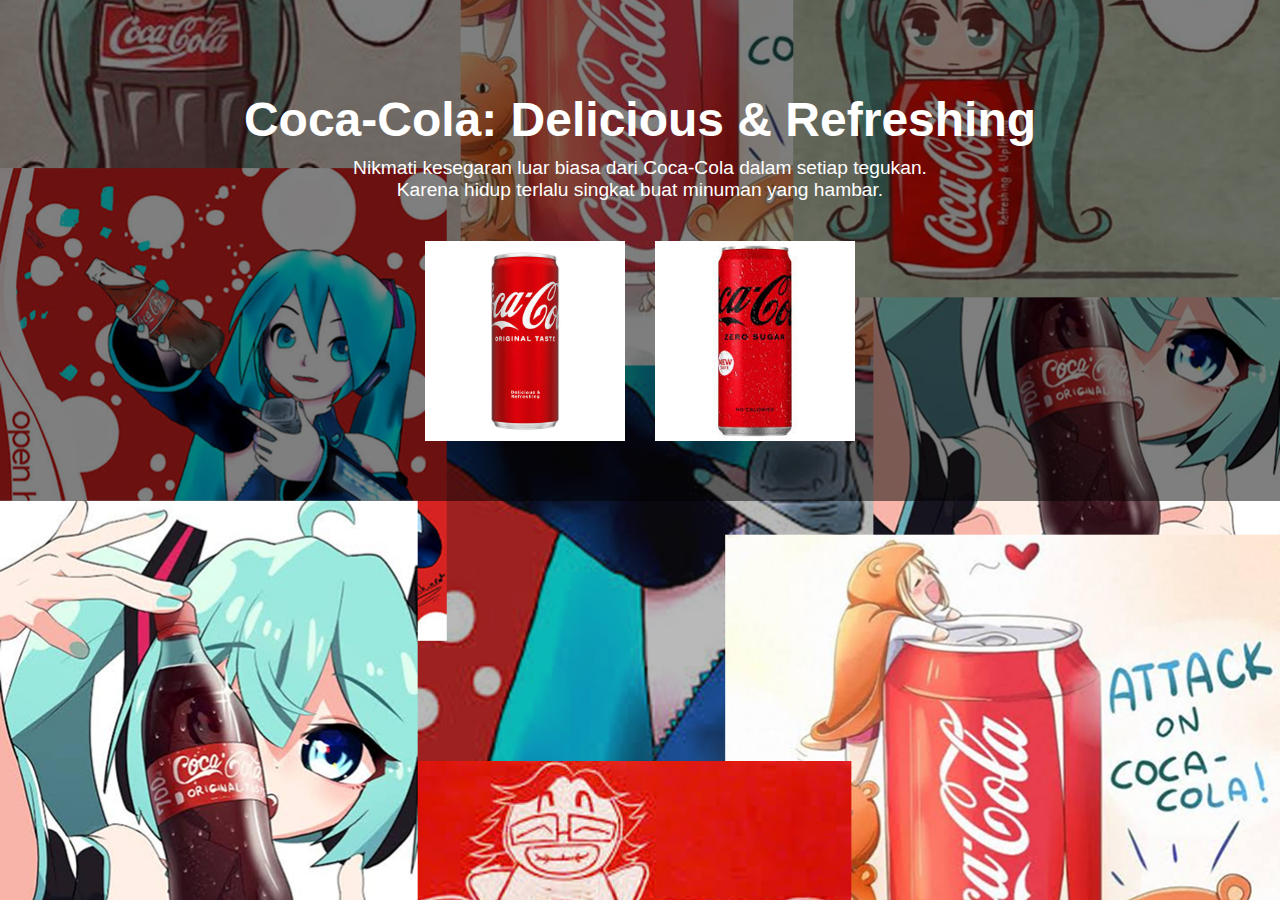
<file: index.html>
<!DOCTYPE html>
<html lang="en">
<head>
  <meta charset="UTF-8" />
  <meta name="viewport" content="width=device-width, initial-scale=1.0"/>
  <title>Coca-Cola Promo</title>
  <link rel="stylesheet" href="style.css" />
</head>
<body>
  <div class="hero">
    <h1>Coca-Cola: Delicious & Refreshing</h1>
    <p>Nikmati kesegaran luar biasa dari Coca-Cola dalam setiap tegukan. Karena hidup terlalu singkat buat minuman yang hambar.</p>
    
    <div class="bottle-container">
  <img src="can1.jpg" alt="Coca Cola Original" class="bottle" />
  <img src="can2.jpg" alt="Coca Cola Zero Sugar" class="bottle" />
</div>
  </div>

  <script src="script.js"></script>
</body>
</html>
</file>
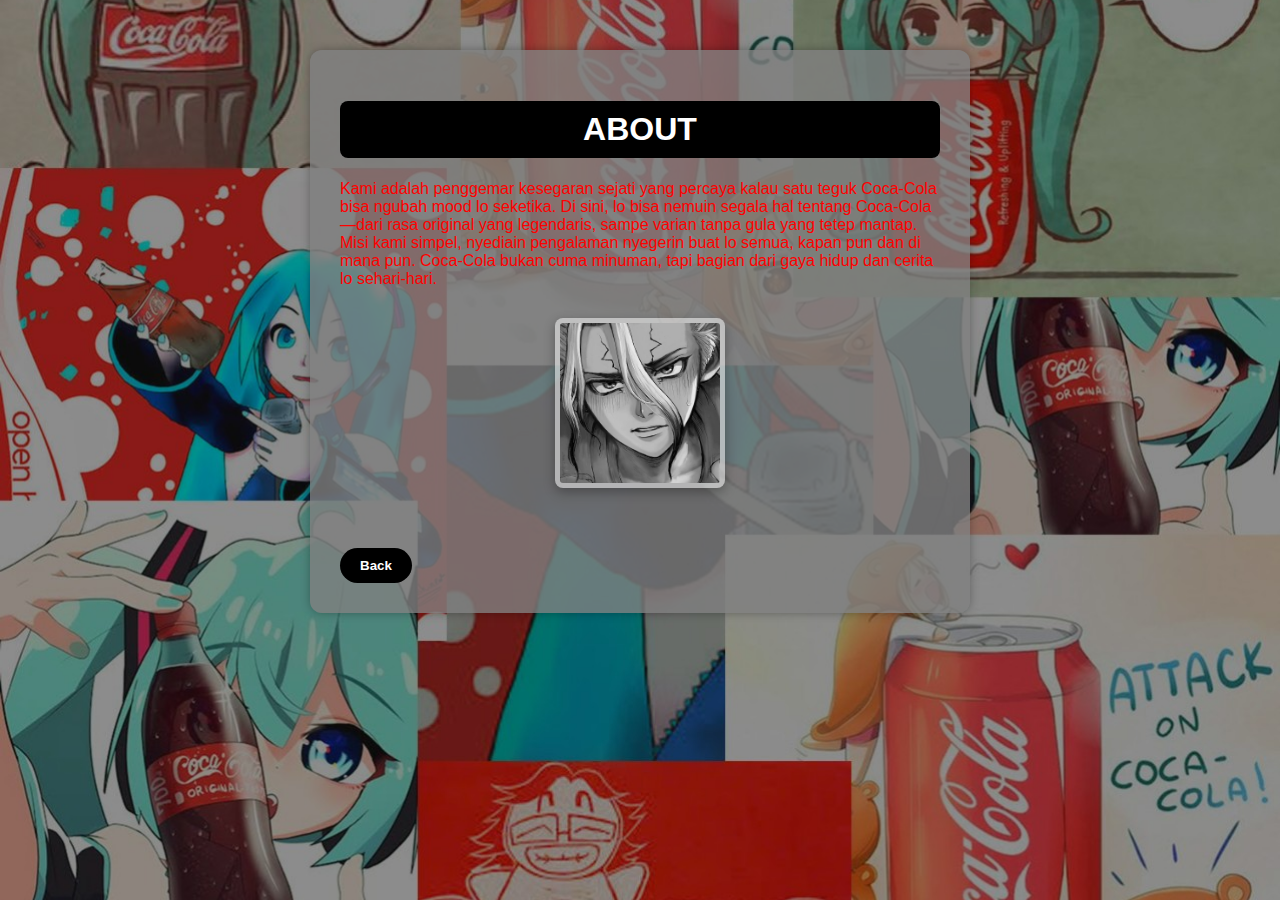
<file: about.html>
<!DOCTYPE html><html lang="id">
<head>
  <meta charset="UTF-8">
  <meta name="viewport" content="width=device-width, initial-scale=1.0">
  <title>Contact - Coca-Cola</title>
  <style>
    body {
      margin: 0;
      font-family: Arial, sans-serif;
      background: url('kontak.jpg') no-repeat center center fixed;
      background-size: cover;
      color: red;
    }.container {
  background: rgba(128, 128, 128, 0.8);
  margin: 50px auto;
  padding: 30px;
  max-width: 600px;
  border-radius: 12px;
  box-shadow: 0 0 10px rgba(0,0,0,0.3);
  text-align: center;
}

h1 {
  background: black;
  color: white;
  padding: 10px 0;
  border-radius: 8px;
}

.info {
  margin-top: 20px;
  text-align: left;
  font-size: 16px;
}

.info p {
  margin: 10px 0;
}

.back-btn {
  margin-top: 30px;
  background: black;
  color: white;
  padding: 10px 20px;
  border: none;
  border-radius: 50px;
  font-weight: bold;
  cursor: pointer;
  transition: background 0.3s;
}

.back-btn:hover {
  background: #333;
}
.mid-image {
  display: flex;
  justify-content: center;
  align-items: center;
  margin: 30px 0;
}

.mid-image img {
  width: 160px;
  height: auto;
  border-radius: 8px;
  box-shadow: 0 4px 12px rgba(0, 0, 0, 0.3);
  background-color: rgba(255, 255, 255, 0.5);
  padding: 5px;
}

  </style>
</head>
<body>
  <div class="container">
    <h1>ABOUT</h1>
    <div class="info"><p class="text-red-600 text-center text-xs leading-5 px-6 stroked-text">
     Kami adalah penggemar kesegaran sejati yang percaya kalau satu teguk Coca-Cola bisa
        ngubah mood lo seketika. Di sini, lo bisa nemuin segala hal tentang Coca-Cola—dari rasa
        original yang legendaris, sampe varian tanpa gula yang tetep mantap. Misi kami simpel,
        nyediain pengalaman nyegerin buat lo semua, kapan pun dan di mana pun. Coca-Cola bukan
        cuma minuman, tapi bagian dari gaya hidup dan cerita lo sehari-hari.
    </p>
   
<div class="mid-image">
  <img src="senku.jpg" alt="Miku di Botol Coca-Cola">
</div>

    <button class="back-btn" type="button" onclick="location.href='home.html'">
     Back</button>
  </div>  <script>
    function goBack() {
      window.history.back();
    }
  </script></body>
</html>
</file>
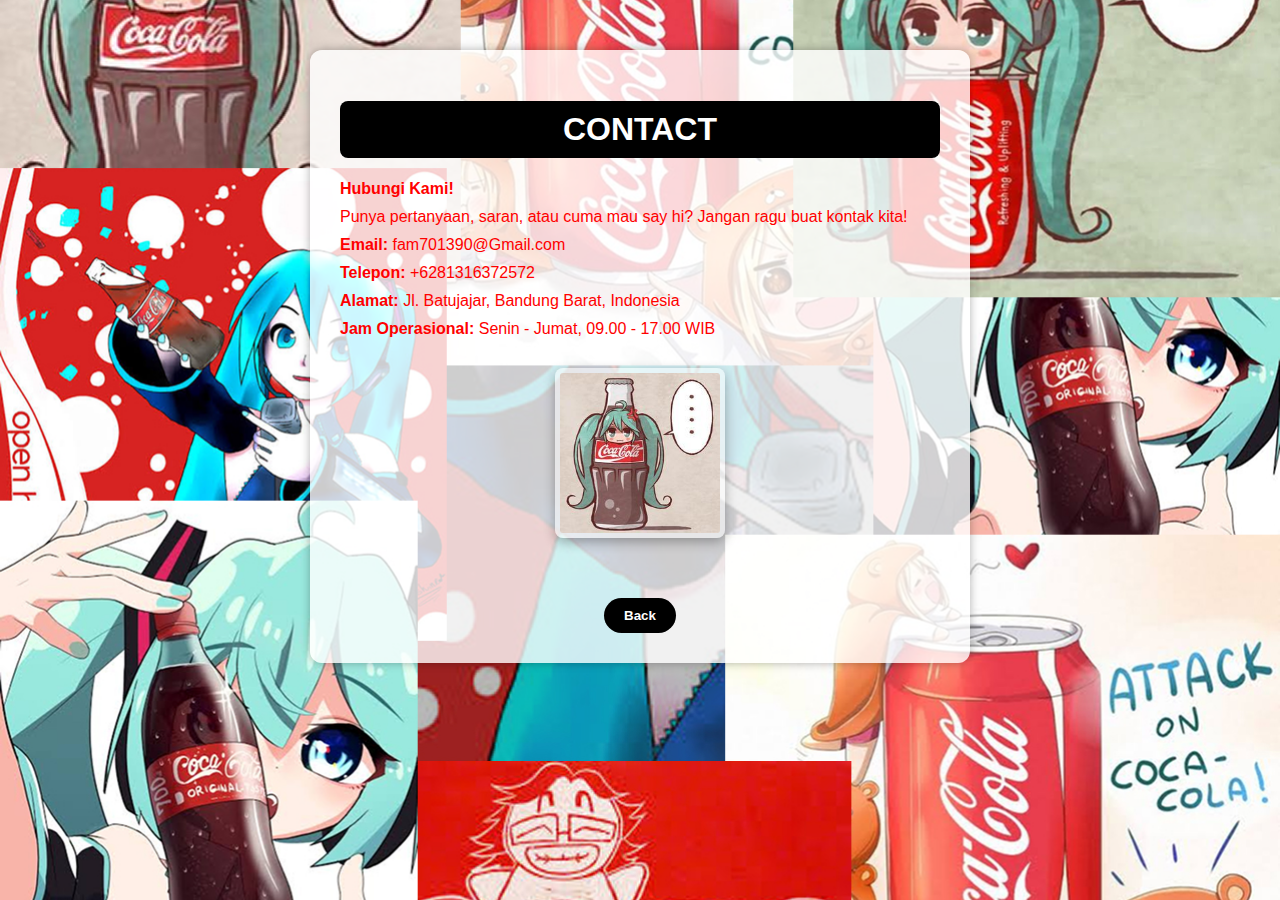
<file: contact.html>
<!DOCTYPE html><html lang="id">
<head>
  <meta charset="UTF-8">
  <meta name="viewport" content="width=device-width, initial-scale=1.0">
  <title>Contact - Coca-Cola</title>
  <style>
    body {
      margin: 0;
      font-family: Arial, sans-serif;
      background: url('bg.jpg') no-repeat center center fixed;
      background-size: cover;
      color: red;
    }.container {
  background: rgba(255, 255, 255, 0.8);
  margin: 50px auto;
  padding: 30px;
  max-width: 600px;
  border-radius: 12px;
  box-shadow: 0 0 10px rgba(0,0,0,0.3);
  text-align: center;
}

h1 {
  background: black;
  color: white;
  padding: 10px 0;
  border-radius: 8px;
}

.info {
  margin-top: 20px;
  text-align: left;
  font-size: 16px;
}

.info p {
  margin: 10px 0;
}

.back-btn {
  margin-top: 30px;
  background: black;
  color: white;
  padding: 10px 20px;
  border: none;
  border-radius: 50px;
  font-weight: bold;
  cursor: pointer;
  transition: background 0.3s;
}

.back-btn:hover {
  background: #333;
}
.mid-image {
  display: flex;
  justify-content: center;
  align-items: center;
  margin: 30px 0;
}

.mid-image img {
  width: 160px;
  height: auto;
  border-radius: 8px;
  box-shadow: 0 4px 12px rgba(0, 0, 0, 0.3);
  background-color: rgba(255, 255, 255, 0.5);
  padding: 5px;
}

  </style>
</head>
<body>
  <div class="container">
    <h1>CONTACT</h1>
    <div class="info">
      <p><strong>Hubungi Kami!</strong></p>
      <p>Punya pertanyaan, saran, atau cuma mau say hi? Jangan ragu buat kontak kita!</p>
      <p><strong>Email:</strong> fam701390@Gmail.com</p>
      <p><strong>Telepon:</strong> +6281316372572</p>
      <p><strong>Alamat:</strong> Jl. Batujajar, Bandung Barat, Indonesia</p>
      <p><strong>Jam Operasional:</strong> Senin - Jumat, 09.00 - 17.00 WIB</p>
    </div>
   
<div class="mid-image">
  <img src="mentahan.jpeg" alt="Miku di Botol Coca-Cola">
</div>

    <button class="back-btn" onclick="goBack()">Back</button>
  </div>  <script>
    function goBack() {
      window.history.back();
    }
  </script></body>
</html>
</file>
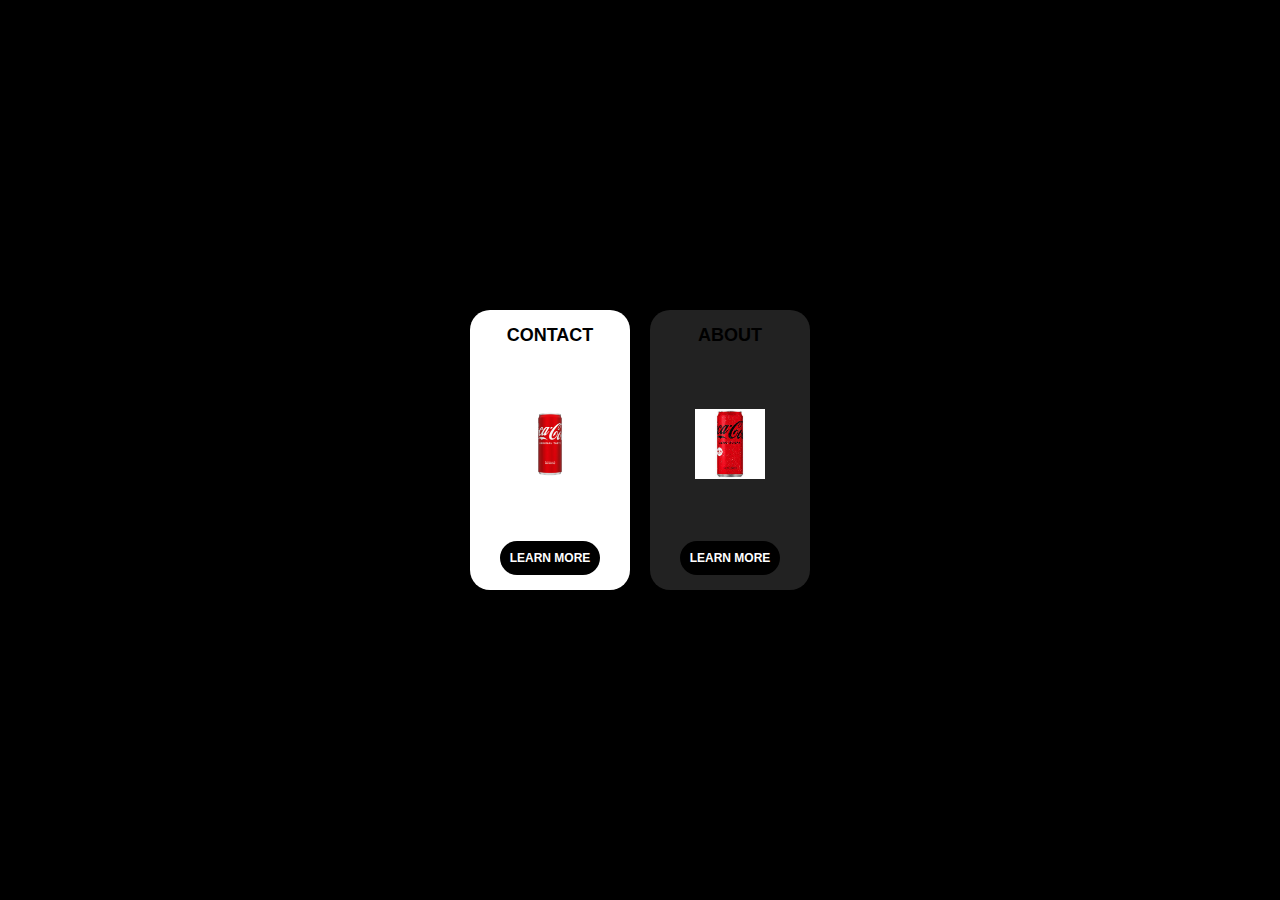
<file: home.html>
<!DOCTYPE html>
<html lang="en">
<head>
  <meta charset="UTF-8" />
  <meta name="viewport" content="width=device-width, initial-scale=1.0"/>
  <title>Coca-Cola Panel</title>
  <style>
    * {
      margin: 0;
      padding: 0;
      box-sizing: border-box;
    }

    body {
      background: #000;
      font-family: sans-serif;
      display: flex;
      align-items: center;
      justify-content: center;
      height: 100vh;
    }

    .wrapper {
      display: flex;
      align-items: flex-end;
      gap: 20px;
    }

    .panel {
      width: 160px;
      height: 280px;
      border-radius: 20px;
      padding: 15px;
      text-align: center;
      display: flex;
      flex-direction: column;
      justify-content: space-between;
    }

    .contact {
      background-color: white;
      color: black;
    }

    .about {
      background-color: #222;
      color: white;
    }

    .panel .top-btn {
      background-color: transparent;
      border: none;
      font-size: 18px;
      font-weight: bold;
      cursor: pointer;
      margin-bottom: 10px;
    }

    .panel .top-btn:hover {
      color: red;
    }

    .icon {
      width: 70px;
      height: auto;
      margin: 0 auto 10px auto;
    }

    .btn {
  background-color: black;
  color: white;
  border: none;
  padding: 10px 0;
  border-radius: 50px; /* bikin bulet */
  font-weight: bold;
  cursor: pointer;
  font-size: 12px;
  width: 100px;
  margin: 0 auto;
}

    .btn:hover {
      background-color: red;
    }

    .middle-img img {
      width: 90px;
      height: auto;
    }

    .middle-img {
      display: flex;
      align-items: flex-end;
      justify-content: center;
      height: 280px;
    }
  </style>
</head>
<body>
  <div class="wrapper">
    <div class="panel contact">
      <button class="top-btn" onclick="location.href='contact.html'">CONTACT</button>
      <img src="can1.jpg" class="icon" alt="coke" />
      <button class="btn" onclick="location.href='kaleng1.html'">LEARN MORE</button>
    </div>

    <div class="panel about">
      <button class="top-btn" onclick="location.href='about.html'">ABOUT</button>
      <img src="can2.jpg" class="icon" alt="coke" />
      <button class="btn" onclick="location.href='kaleng2.html'">LEARN MORE</button>
    </div>
  </div>
</body>
</html>
</file>
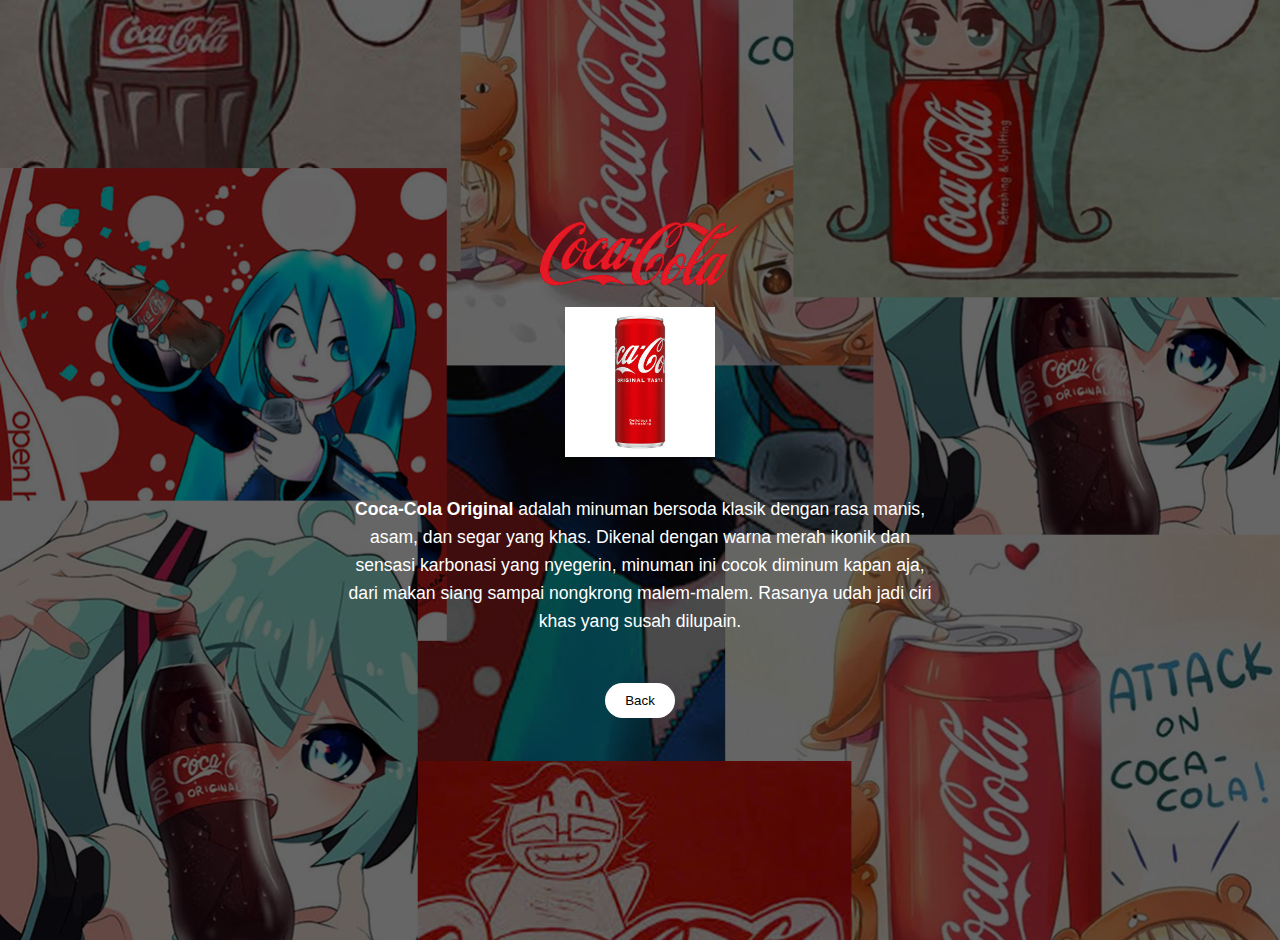
<file: kaleng1.html>
<!DOCTYPE html>
<html lang="id">
<head>
  <meta charset="UTF-8" />
  <meta name="viewport" content="width=device-width, initial-scale=1.0" />
  <title>Coca-Cola Promo</title>
  <style>
    body {
      margin: 0;
      padding: 0;
      font-family: sans-serif;
      background: url('bg.jpg') no-repeat center center fixed;
      background-size: cover;
      color: white;
    }

    .overlay {
      background: rgba(0, 0, 0, 0.6);
      min-height: 100vh;
      display: flex;
      flex-direction: column;
      align-items: center;
      justify-content: center;
      padding: 20px;
      text-align: center;
    }

    .logo {
      max-width: 200px;
      margin-bottom: 20px;
    }

    .kaleng {
      max-width: 150px;
      margin-bottom: 20px;
    }

    .desc {
      max-width: 600px;
      font-size: 1.1rem;
      line-height: 1.6;
    }

    .back-btn {
      margin-top: 30px;
      background: white;
      color: black;
      border: none;
      padding: 10px 20px;
      border-radius: 20px;
      cursor: pointer;
    }
  </style>
</head>
<body>
  <div class="overlay">
    <img src="kolaputih.png" alt="Logo Coca-Cola" class="logo" />
    <img src="can1.jpg" alt="Kaleng Coca-Cola" class="kaleng" />
    <div class="desc">
      <p><strong>Coca-Cola Original</strong> adalah minuman bersoda klasik dengan rasa manis, asam, dan segar yang khas. Dikenal dengan warna merah ikonik dan sensasi karbonasi yang nyegerin, minuman ini cocok diminum kapan aja, dari makan siang sampai nongkrong malem-malem. Rasanya udah jadi ciri khas yang susah dilupain.</p>
    </div>
    <button class="back-btn" onclick="location.href='home.html'">Back</button>
  </div>
</body>
</html>
</file>
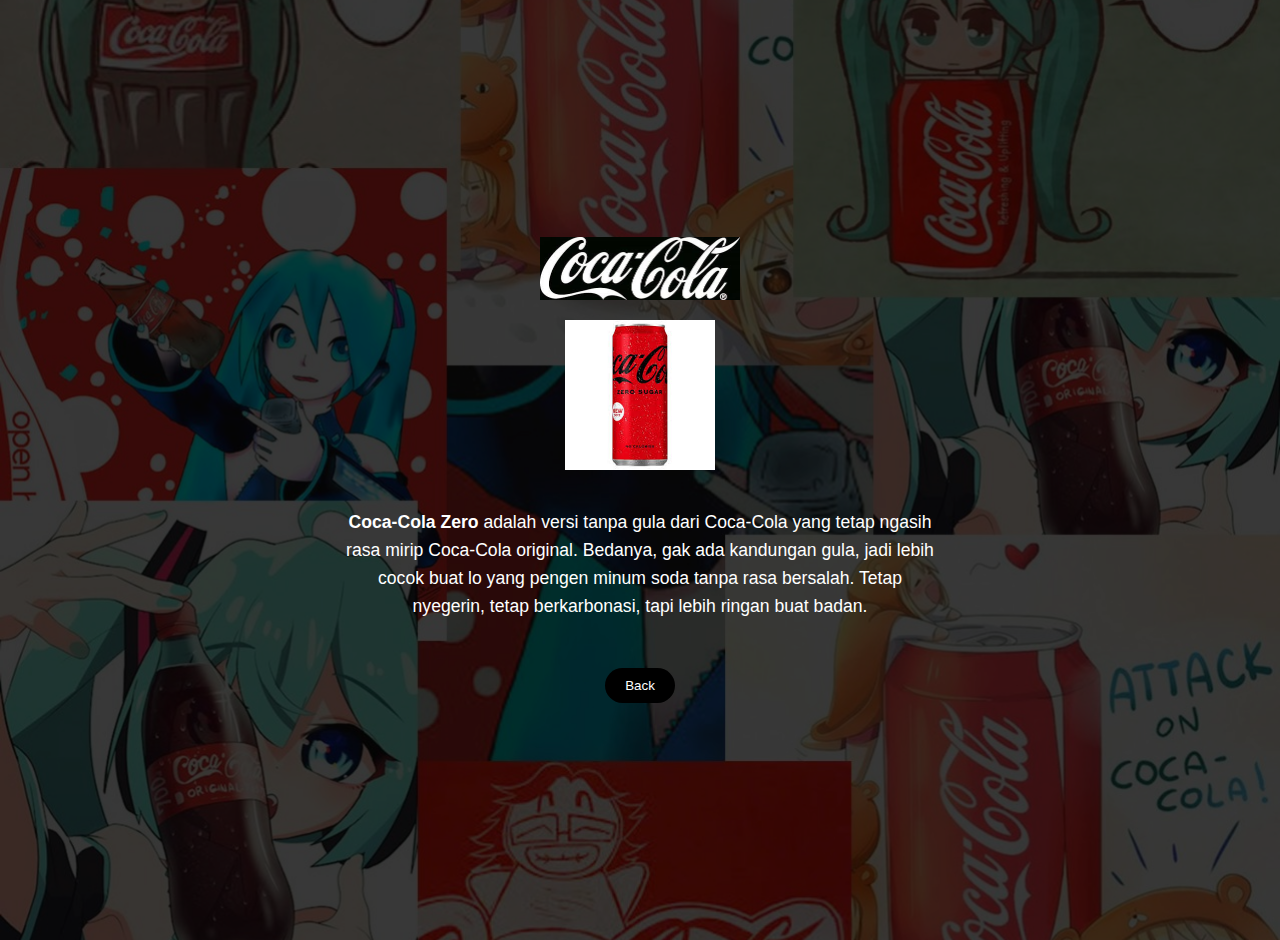
<file: kaleng2.html>
<!DOCTYPE html>
<html lang="id">
<head>
  <meta charset="UTF-8" />
  <meta name="viewport" content="width=device-width, initial-scale=1.0" />
  <title>Coca-Cola Promo</title>
  <style>
    body {
      margin: 0;
      padding: 0;
      font-family: sans-serif;
      background: url('kontak.jpg') no-repeat center center fixed;
      background-size: cover;
      color: white;
    }

    .overlay {
      background: rgba(0, 0, 0, 0.6);
      min-height: 100vh;
      display: flex;
      flex-direction: column;
      align-items: center;
      justify-content: center;
      padding: 20px;
      text-align: center;
    }

    .logo {
      max-width: 200px;
      margin-bottom: 20px;
    }

    .kaleng {
      max-width: 150px;
      margin-bottom: 20px;
    }

    .desc {
      max-width: 600px;
      font-size: 1.1rem;
      line-height: 1.6;
    }

    .back-btn {
      margin-top: 30px;
      background: black;
      color: white;
      border: none;
      padding: 10px 20px;
      border-radius: 20px;
      cursor: pointer;
    }
  </style>
</head>
<body>
  <div class="overlay">
    <img src="kolahitam.jpeg" alt="Logo Coca-Cola" class="logo" />
    <img src="can2.jpg" alt="Kaleng Coca-Cola" class="kaleng" />
    <div class="desc">
      <p><strong>Coca-Cola Zero</strong> adalah versi tanpa gula dari Coca-Cola yang tetap ngasih rasa mirip Coca-Cola original.
Bedanya, gak ada kandungan gula, jadi lebih cocok buat lo yang pengen minum soda tanpa rasa bersalah.
Tetap nyegerin, tetap berkarbonasi, tapi lebih ringan buat badan.</p>
    </div>
    <button class="back-btn" onclick="location.href='index.html'">Back</button>
  </div>
</body>
</html>
</file>
<file: style.css>
body {
  margin: 0;
  padding: 0;
  font-family: 'Segoe UI', sans-serif;
  background: url('bg.jpg') no-repeat center center fixed;
  background-size: cover;
  color: white;
  text-align: center;
}

.hero {
  padding: 60px 20px;
  background: rgba(0, 0, 0, 0.5);
}

h1 {
  font-size: 3em;
  margin-bottom: 10px;
}

p {
  font-size: 1.2em;
  max-width: 600px;
  margin: 0 auto 40px;
}

.bottle-container {
  display: flex;
  justify-content: center;
  gap: 30px;
  flex-wrap: wrap;
}

.bottle {
  width: 200px;
  height: auto;
  transition: transform 0.3s ease;
  opacity: 0;
  transform: translateY(50px);
}

.bottle:hover {
  transform: scale(1.05);
}

.bottle.show {
  opacity: 1;
  transform: translateY(0);
  transition: all 0.8s ease-out;
}
</file>
